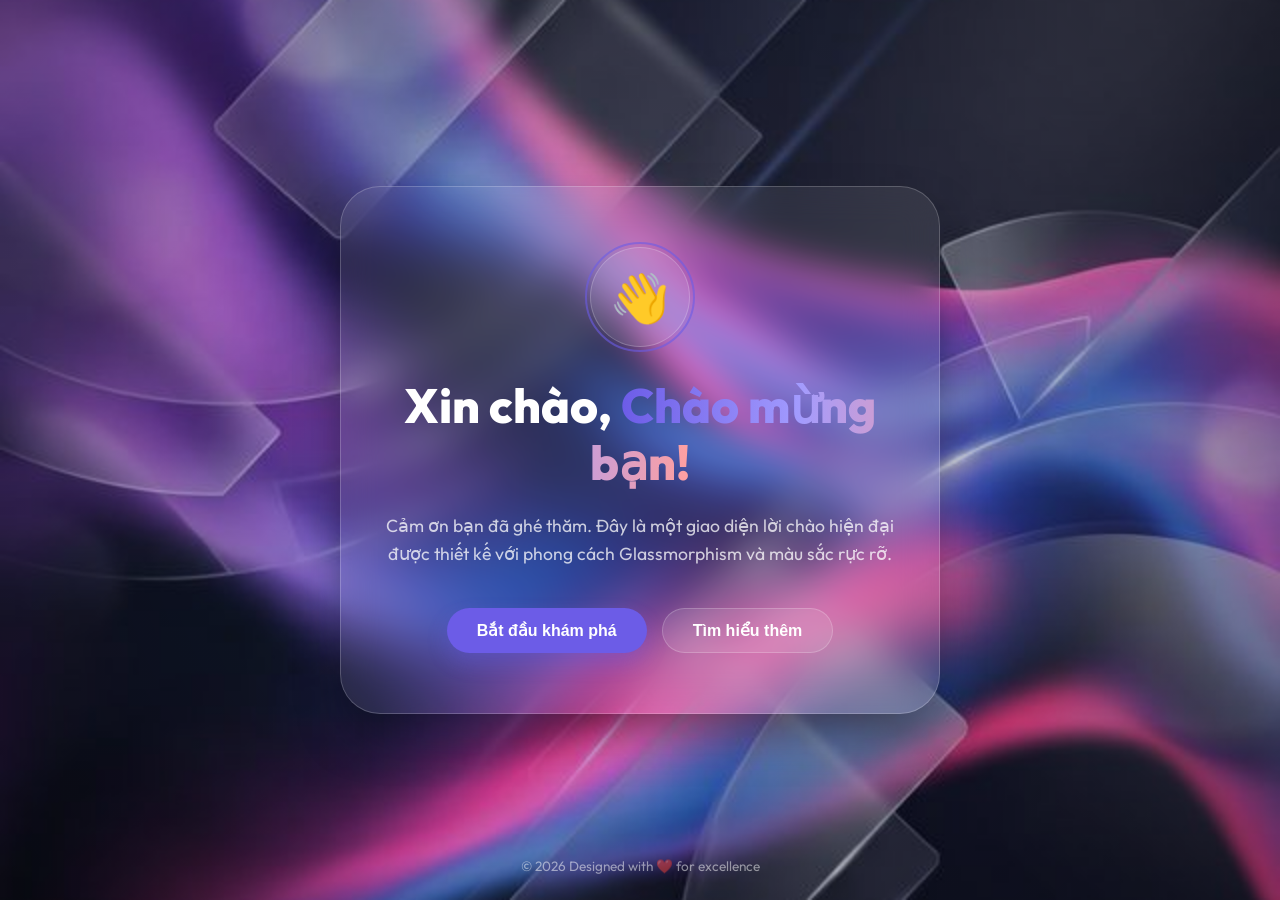
<file: demo/src/main/resources/static/index.html>
<!DOCTYPE html>
<html lang="vi">
<head>
    <meta charset="UTF-8">
    <meta name="viewport" content="width=device-width, initial-scale=1.0">
    <title>Xin Chào - Chào mừng bạn!</title>
    <!-- Use Outfit from Google Fonts for a modern, premium feel -->
    <link rel="preconnect" href="https://fonts.googleapis.com">
    <link rel="preconnect" href="https://fonts.gstatic.com" crossorigin>
    <link href="https://fonts.googleapis.com/css2?family=Outfit:wght@300;400;600;800&display=swap" rel="stylesheet">
    <link rel="stylesheet" href="style.css">
    <meta name="description" content="Giao diện lời chào hiện đại, tinh tế dành cho dự án của bạn.">
</head>
<body>
    <div class="background-container">
        <!-- Abstract background image or mesh gradient -->
        <div class="overlay"></div>
    </div>

    <main class="hero-section">
        <div class="glass-card">
            <div class="avatar-wrapper">
                <div class="glow-ring"></div>
                <div class="avatar-inner">
                    <span class="emoji">👋</span>
                </div>
            </div>
            
            <h1 class="greeting-text">Xin chào, <span class="gradient-text">Chào mừng bạn!</span></h1>
            <p class="sub-text">Cảm ơn bạn đã ghé thăm. Đây là một giao diện lời chào hiện đại được thiết kế với phong cách Glassmorphism và màu sắc rực rỡ.</p>
            
            <div class="action-buttons">
                <button class="btn btn-primary" id="start-btn">Bắt đầu khám phá</button>
                <button class="btn btn-secondary" id="more-btn">Tìm hiểu thêm</button>
            </div>
        </div>
    </main>

    <footer class="footer">
        <p>&copy; 2026 Designed with ❤️ for excellence</p>
    </footer>

    <script>
        // Subtle interaction for buttons
        document.querySelectorAll('.btn').forEach(btn => {
            btn.addEventListener('mousemove', e => {
                const rect = btn.getBoundingClientRect();
                const x = e.clientX - rect.left;
                const y = e.clientY - rect.top;
                btn.style.setProperty('--x', `${x}px`);
                btn.style.setProperty('--y', `${y}px`);
            });
        });

        // Add a floating animation delay to the card
        window.addEventListener('load', () => {
            document.querySelector('.glass-card').classList.add('fade-in');
        });
    </script>
</body>
</html>
</file>
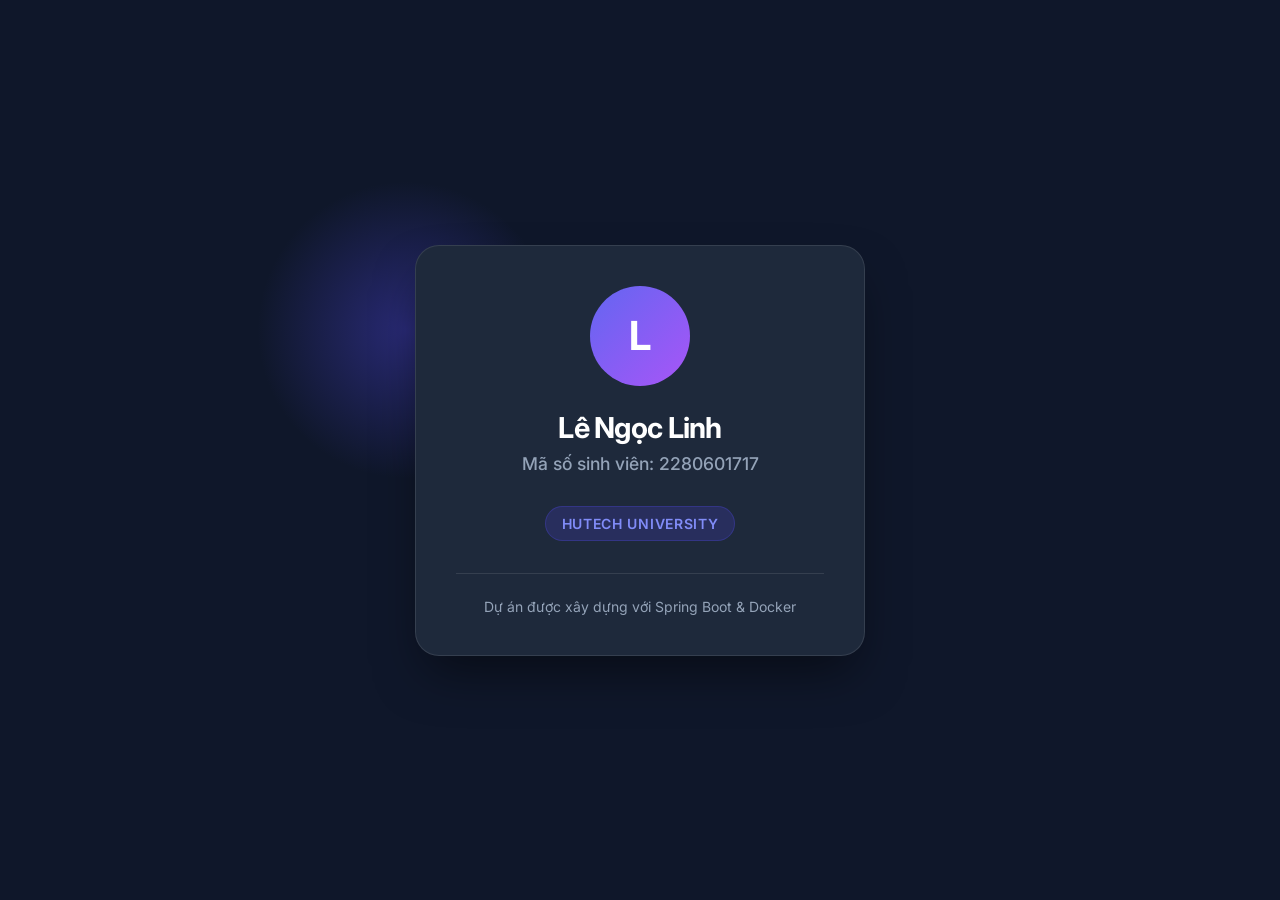
<file: demo/src/main/resources/templates/index.html>
<!DOCTYPE html>
<html xmlns:th="http://www.thymeleaf.org">
<head>
    <meta charset="UTF-8">
    <meta name="viewport" content="width=device-width, initial-scale=1.0">
    <title>Thông tin sinh viên - Lê Ngọc Linh</title>
    <link href="https://fonts.googleapis.com/css2?family=Inter:wght@400;600;700&display=swap" rel="stylesheet">
    <style>
        :root {
            --primary: #4f46e5;
            --primary-hover: #4338ca;
            --bg: #0f172a;
            --card-bg: #1e293b;
            --text-main: #f8fafc;
            --text-dim: #94a3b8;
        }

        * {
            margin: 0;
            padding: 0;
            box-sizing: border-box;
        }

        body {
            font-family: 'Inter', sans-serif;
            background-color: var(--bg);
            color: var(--text-main);
            display: flex;
            justify-content: center;
            align-items: center;
            min-height: 100vh;
            overflow: hidden;
        }

        /* Gradient background effect */
        body::before {
            content: '';
            position: absolute;
            width: 300px;
            height: 300px;
            background: radial-gradient(circle, rgba(79, 70, 229, 0.4) 0%, transparent 70%);
            top: 20%;
            left: 20%;
            z-index: -1;
        }

        .card {
            background-color: var(--card-bg);
            padding: 2.5rem;
            border-radius: 1.5rem;
            box-shadow: 0 25px 50px -12px rgba(0, 0, 0, 0.5);
            width: 100%;
            max-width: 450px;
            text-align: center;
            border: 1px solid rgba(255, 255, 255, 0.1);
            backdrop-filter: blur(10px);
            animation: fadeIn 0.8s ease-out;
        }

        @keyframes fadeIn {
            from { opacity: 0; transform: translateY(20px); }
            to { opacity: 1; transform: translateY(0); }
        }

        .avatar-ring {
            width: 100px;
            height: 100px;
            margin: 0 auto 1.5rem;
            background: linear-gradient(135deg, #6366f1, #a855f7);
            border-radius: 50%;
            display: flex;
            justify-content: center;
            align-items: center;
            font-size: 2.5rem;
            color: white;
            font-weight: 700;
        }

        h1 {
            font-size: 1.8rem;
            margin-bottom: 0.5rem;
            color: #fff;
            letter-spacing: -0.025em;
        }

        .student-id {
            color: var(--text-dim);
            font-size: 1.1rem;
            margin-bottom: 2rem;
            font-weight: 500;
        }

        .badge {
            display: inline-block;
            padding: 0.5rem 1rem;
            background-color: rgba(79, 70, 229, 0.2);
            color: #818cf8;
            border-radius: 9999px;
            font-size: 0.875rem;
            font-weight: 600;
            border: 1px solid rgba(79, 70, 229, 0.3);
            text-transform: uppercase;
            letter-spacing: 0.05em;
        }

        .footer {
            margin-top: 2rem;
            border-top: 1px solid rgba(255, 255, 255, 0.1);
            padding-top: 1.5rem;
            font-size: 0.875rem;
            color: var(--text-dim);
        }
    </style>
</head>
<body>
    <div class="card">
        <div class="avatar-ring">
            L
        </div>
        <h1 th:text="${name}">Lê Ngọc Linh</h1>
        <p class="student-id">Mã số sinh viên: <span th:text="${studentId}">2280601717</span></p>
        
        <div class="badge">HUTECH University</div>
        
        <div class="footer">
            Dự án được xây dựng với Spring Boot & Docker
        </div>
    </div>
</body>
</html>
</file>
<file: demo/src/main/resources/static/style.css>
:root {
    /* Define a curated, harmonious color palette */
    --primary-color: #6c5ce7; /* Soft Purple */
    --secondary-color: #a29bfe;
    --accent-color: #ff7675; /* Soft Pinkish */
    --background-gradient: linear-gradient(135deg, #0f0c29, #302b63, #24243e);
    --glass-bg: rgba(255, 255, 255, 0.08); /* Transparent glass effect */
    --glass-border: rgba(255, 255, 255, 0.2);
    --text-primary: #ffffff;
    --text-secondary: rgba(255, 255, 255, 0.75);
    --button-shadow: 0 10px 20px rgba(108, 92, 231, 0.3);
}

/* Reset and Core Styling */
* {
    margin: 0;
    padding: 0;
    box-sizing: border-box;
}

body {
    font-family: 'Outfit', -apple-system, BlinkMacSystemFont, "Segoe UI", Roboto, sans-serif;
    color: var(--text-primary);
    background-color: #0c0c0c;
    overflow-x: hidden;
    height: 100vh;
    display: flex;
    justify-content: center;
    align-items: center;
}

/* Stunning Background Image Rendering */
.background-container {
    position: fixed;
    top: 0;
    left: 0;
    width: 100%;
    height: 100%;
    z-index: -1;
    background: url('assets/bg.png') center/cover no-repeat;
    background-color: #0c0c0c;
    /* Static animated mesh (fallback) */
    animation: slow-zoom 20s infinite alternate linear;
}

@keyframes slow-zoom {
    from { transform: scale(1.05); }
    to { transform: scale(1.15); }
}

.overlay {
    position: absolute;
    inset: 0;
    background: radial-gradient(circle at 50% 50%, transparent, rgba(0, 0, 0, 0.4));
}

/* Hero Content Area with Glassmorphism */
.hero-section {
    position: relative;
    z-index: 10;
    width: 100%;
    max-width: 600px;
}

.glass-card {
    background: var(--glass-bg);
    backdrop-filter: blur(18px);
    -webkit-backdrop-filter: blur(18px);
    border: 1px solid var(--glass-border);
    border-radius: 40px;
    padding: 60px 40px;
    text-align: center;
    box-shadow: 0 25px 50px -12px rgba(0, 0, 0, 0.5);
    opacity: 0;
    transform: translateY(30px);
    transition: all 1s cubic-bezier(0.2, 0.8, 0.2, 1);
}

.glass-card.fade-in {
    opacity: 1;
    transform: translateY(0);
}

/* Interactive Avatar/Icon */
.avatar-wrapper {
    position: relative;
    width: 100px;
    height: 100px;
    margin: 0 auto 30px;
}

.avatar-inner {
    width: 100%;
    height: 100%;
    background: rgba(255, 255, 255, 0.1);
    border: 1px solid var(--glass-border);
    border-radius: 50%;
    display: flex;
    justify-content: center;
    align-items: center;
    font-size: 3rem;
}

.glow-ring {
    position: absolute;
    inset: -5px;
    border: 2px solid var(--primary-color);
    border-radius: 50%;
    opacity: 0.6;
    animation: pulse 3s infinite;
}

@keyframes pulse {
    0% { transform: scale(0.95); box-shadow: 0 0 0 0 rgba(108, 92, 231, 0.7); }
    70% { transform: scale(1); box-shadow: 0 0 0 10px rgba(108, 92, 231, 0); }
    100% { transform: scale(0.95); box-shadow: 0 0 0 0 rgba(108, 92, 231, 0); }
}

/* Modern Typography */
.greeting-text {
    font-size: 3rem;
    font-weight: 800;
    margin-bottom: 20px;
    line-height: 1.2;
}

.gradient-text {
    background: linear-gradient(to right, #6c5ce7, #a29bfe, #ffa0a0);
    -webkit-background-clip: text;
    -webkit-text-fill-color: transparent;
}

.sub-text {
    font-size: 1.1rem;
    color: var(--text-secondary);
    line-height: 1.6;
    margin-bottom: 40px;
}

/* Action Buttons with Interactive Styles */
.action-buttons {
    display: flex;
    gap: 15px;
    justify-content: center;
    flex-wrap: wrap;
}

.btn {
    padding: 12px 30px;
    border-radius: 100px;
    font-size: 1rem;
    font-weight: 600;
    cursor: pointer;
    transition: all 0.3s ease;
    border: none;
    position: relative;
    overflow: hidden;
}

.btn-primary {
    background: var(--primary-color);
    color: white;
    box-shadow: var(--button-shadow);
}

.btn-primary:hover {
    background: #5b4cc4;
    transform: translateY(-5px);
    box-shadow: 0 15px 30px rgba(108, 92, 231, 0.4);
}

.btn-secondary {
    background: rgba(255, 255, 255, 0.1);
    color: white;
    border: 1px solid var(--glass-border);
}

.btn-secondary:hover {
    background: rgba(255, 255, 255, 0.2);
    transform: translateY(-5px);
}

/* Micro-animations */
.glass-card:hover {
    border-color: rgba(255, 255, 255, 0.4);
    box-shadow: 0 35px 60px -12px rgba(0, 0, 0, 0.6);
}

/* Footer Styling */
.footer {
    position: fixed;
    bottom: 25px;
    font-size: 0.85rem;
    color: rgba(255, 255, 255, 0.5);
}

/* Mobile Responsiveness */
@media (max-width: 768px) {
    .greeting-text { font-size: 2.2rem; }
    .hero-section { padding: 0 20px; }
    .glass-card { padding: 40px 25px; border-radius: 30px; }
}
</file>
